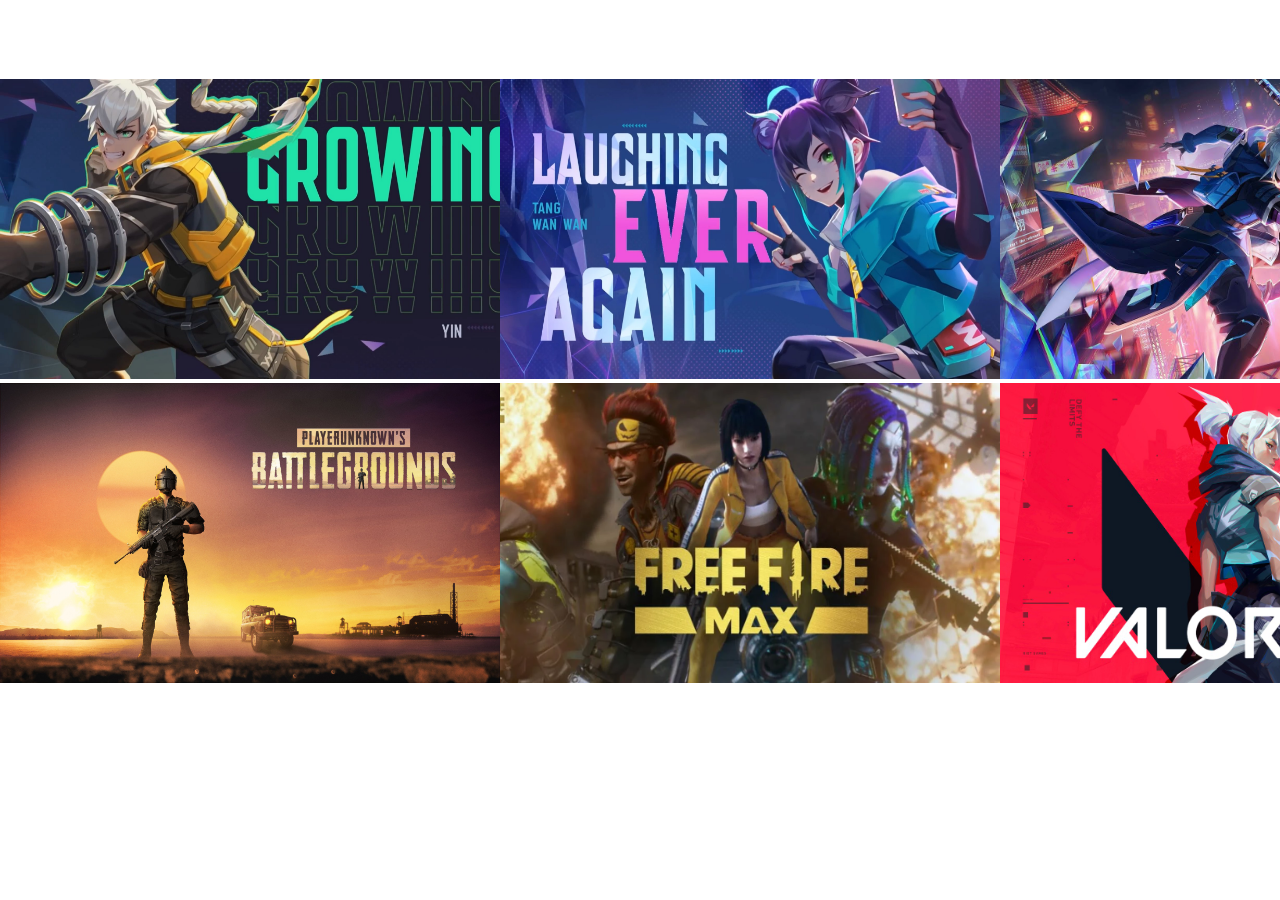
<file: index.html>
<!DOCTYPE html> 
<html lang="en"> 
<head> 
    <meta charset="UTF-8"> 
    <meta http-equiv="X-UA-Compatible" content="IE=edge"> 
    <meta name="viewport" content="width=device-width, initial-scale=1.0"> 
    <title>POSISI</title> 
    <link rel="stylesheet" href="style.css"> 
</head>
<body>
    <nav>
        <div class="logo">JASA <span>JOKI RANK</span></div>
        
        <ul>
            <li style="--i:1"><a href="">Home</a></li>
            <li style="--i:2"><a href="https://wa.link/3bszom">Order</a></li>
            <li style="--i:3"><a href="https://www.instagram.com/im.bilaaal/">More Info</a></li>
        </ul>
    </nav>
</body>
<body>
    <div class="slider"> 
        <ul>
            <li>
                <img src="1.jpg" alt="">
            </li>
            <li>
                <img src="2.jpg" alt="">
            </li>
            <li>
                <img src="3.jpg" alt="">
            </li>
            <li>
                <img src="4.webp" alt="">
            </li>
            <li>
                <img src="5.jpg" alt="">
            </li>
        </ul>
    </div>
</body>
<body>
<div class="slider"> 
    <ul>
        <li>
            <img src="6.jpg" alt="">
        </li>
        <li>
            <img src="7.webp" alt="">
        </li>
        <li>
            <img src="8.jpg" alt="">
        </li>
        <li>
            <img src="9.jpg" alt="">
        </li>
        <li>
            <img src="10.jpg" alt="">
        </li>
    </ul>
</div>
</body>
</html>
</file>
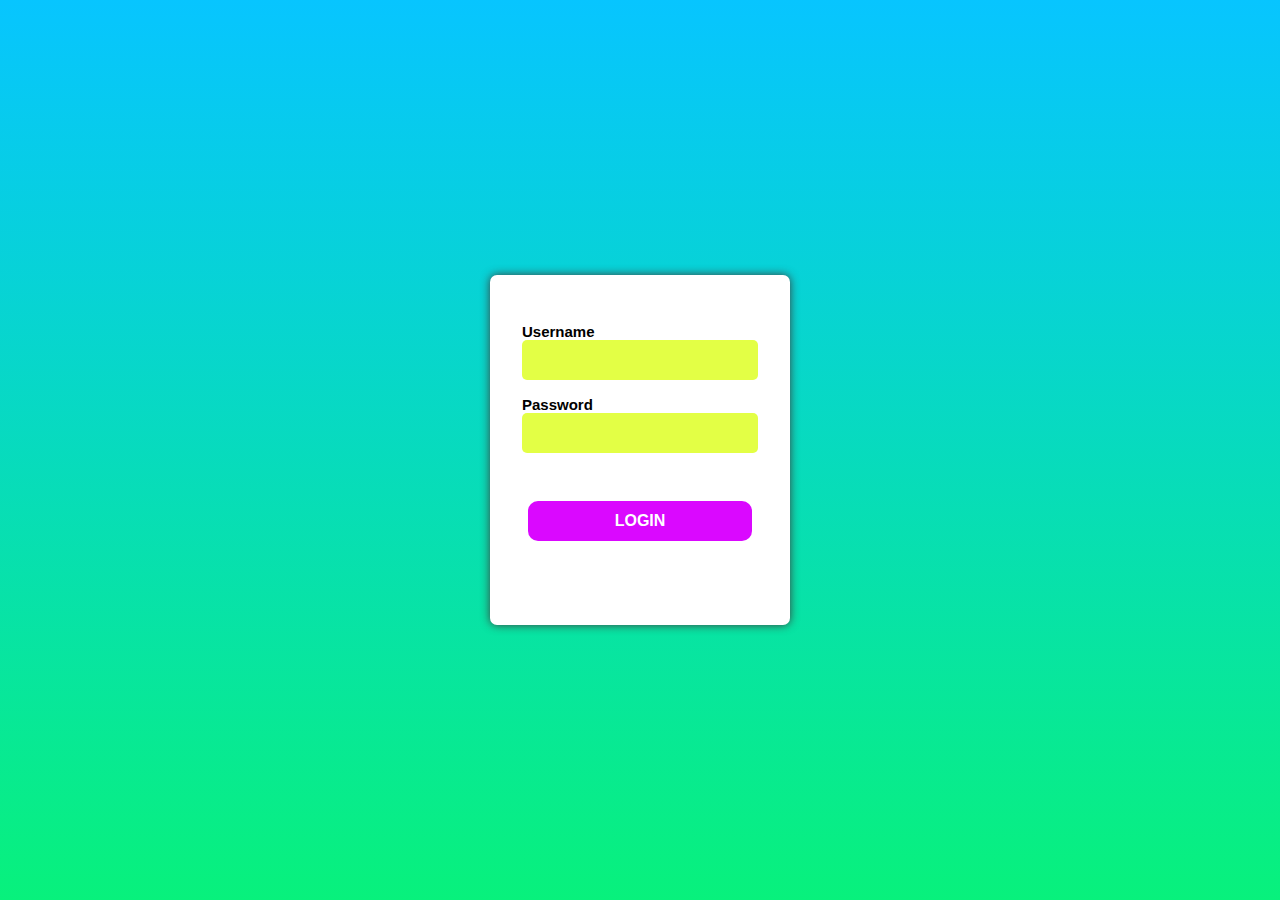
<file: login.html>
<!DOCTYPE html>
<html lang="en">
<head>
    <meta charset="UTF-8">
    <meta http-equiv="X-UA-Compatible" content="IE=edge">
    <meta name="viewport" content="width=device-width, initial-scale=1.0">
    <link rel="stylesheet" href="login.css">
    <link rel="stylesheet" href="https://unicons.iconscout.com/release/v4.0.0/css/line.css">
    <title>Document</title>
</head>
<body>
    <div class="login-page">
        <div class="loginuser">
            <p>Username</p>
            <div class="inputan">
                <i class="uil uil-user-circle"></i>
                <input type="text">
            </div>
            <p>Password</p>
            <div class="inputan">
                <i class="uil uil-lock-alt"></i>
                <input type="password">
            </div>
        </div>
        <a href="index.html">LOGIN</a>
    </div>
</body>
</html>
</file>
<file: style.css>
*{
    margin: 0;
    padding: 0;
    box-sizing: border-box;
    text-decoration: none;
    list-style-type: none;
    outline: none;
    border: none;
    transition: .2s all ease;
    font-family: 'Segoe UI', Tahoma, Geneva, Verdana, sans-serif;
}

nav{
    width: 100%;
    padding: 1.5rem 10%;
    display: flex;
    justify-content: space-between;
    align-items: center;
    background: linear-gradient(90deg, rgb(0, 0, 0), rgb(53, 16, 16));
    animation: tes .5s linear forwards, background 1s ease-out alternate infinite;
    opacity: 0;
    overflow: hidden;
}


@keyframes tes {
    100%{
        opacity: 1;
    }
}

@keyframes background {
    100%{
        filter: hue-rotate(200deg);
        /* transform: rotateZ(360deg); */
    }
}

nav .logo{
    top: 20rem;
    color: white;
    font-size: 27px;
    font-weight: 600;
}

nav .logo span{
    color: red;
}

nav ul li{
    display: inline-block;
    animation: tess .5s ease-in-out forwards;
    animation-delay: calc(.2s * var(--i));
    transform: translateX(-200px);
    opacity: 0;
}

@keyframes tess {
    100%{
        transform: translateX(0px);
        opacity: 1;
    }
}

nav ul li a{
    color: rgb(255, 255, 255);
    font-size: 16px;
    font-weight: 500;
    padding: 1rem 1.5rem;
}

nav ul li a:hover{
    color: red;
}


.slider ul{
    width: calc(500px * 3);
    height: 100%;
    display: flex;
    color: black;
}
.slider ul li{
    position: relative;
    animation: slider 10s infinite;
}
.slider ul li img{
    width: 500px;
    height: 300px;
}

@keyframes slider {
    0%{
        left: 0;
    }
    25%{
        left: 0;
    }
    35%{
        left: -500px;
    }
    55%{
        left: -500px;
    }
    65%{
        left: calc(-500px * 2);
    }
}
.p {
    color: black;
    background-color: rgb(0, 0, 0);

}
</file>
<file: login.css>
*{
    margin: 0;
    padding: 0;
    box-sizing: border-box;
    text-decoration: none;
    list-style-type: none;
    outline: none;
    border: none;
    transition: .2s all ease;
    font-family: 'Segoe UI', Tahoma, Geneva, Verdana, sans-serif;
}

body{
    display: flex;
    width: 100%;
    height: 100vh;
    justify-content: center;
    align-items: center;
    background: linear-gradient(180deg, rgb(7, 197, 255), rgb(8, 241, 124));
}

.login-page{
    display: flex;
    flex-direction: column;
    padding: 1rem 0;
    justify-content: space-between;
    align-items: center;
    width: 300px;
    height: 350px;
    background-color: white;
    border-radius: 7px;
    box-shadow: 0 0 10px rgb(59, 59, 59);
}


.loginuser{
    width: 100%;
    padding: 2rem;
}

.loginuser p{
    font-weight: 700;
    font-size: 15px;
}

.loginuser .inputan{
    display: flex;
    align-items: center;
    width: 100%;
    height: 2.5rem;
    border-radius: 5px;
    padding: 0 .5rem;
    margin-bottom: 1rem;
    background-color: rgba(217, 255, 0, 0.728);
}
.loginuser i{
    color: white;
    font-size: 23px;
    margin-right: .5rem;
}

.loginuser input{
    background-color: transparent;
    color: white;
    font-size: 20px;
}

a{
    display: flex;
    color: white;
    font-weight: 700;
    justify-content: center;
    width: 100px;
    border-radius: 10px;
    padding: .7rem 7rem;
    margin-bottom: 5rem;
    background-color: #da08ff;
}

a:hover{
    background-color: #0afefa;
}
</file>
